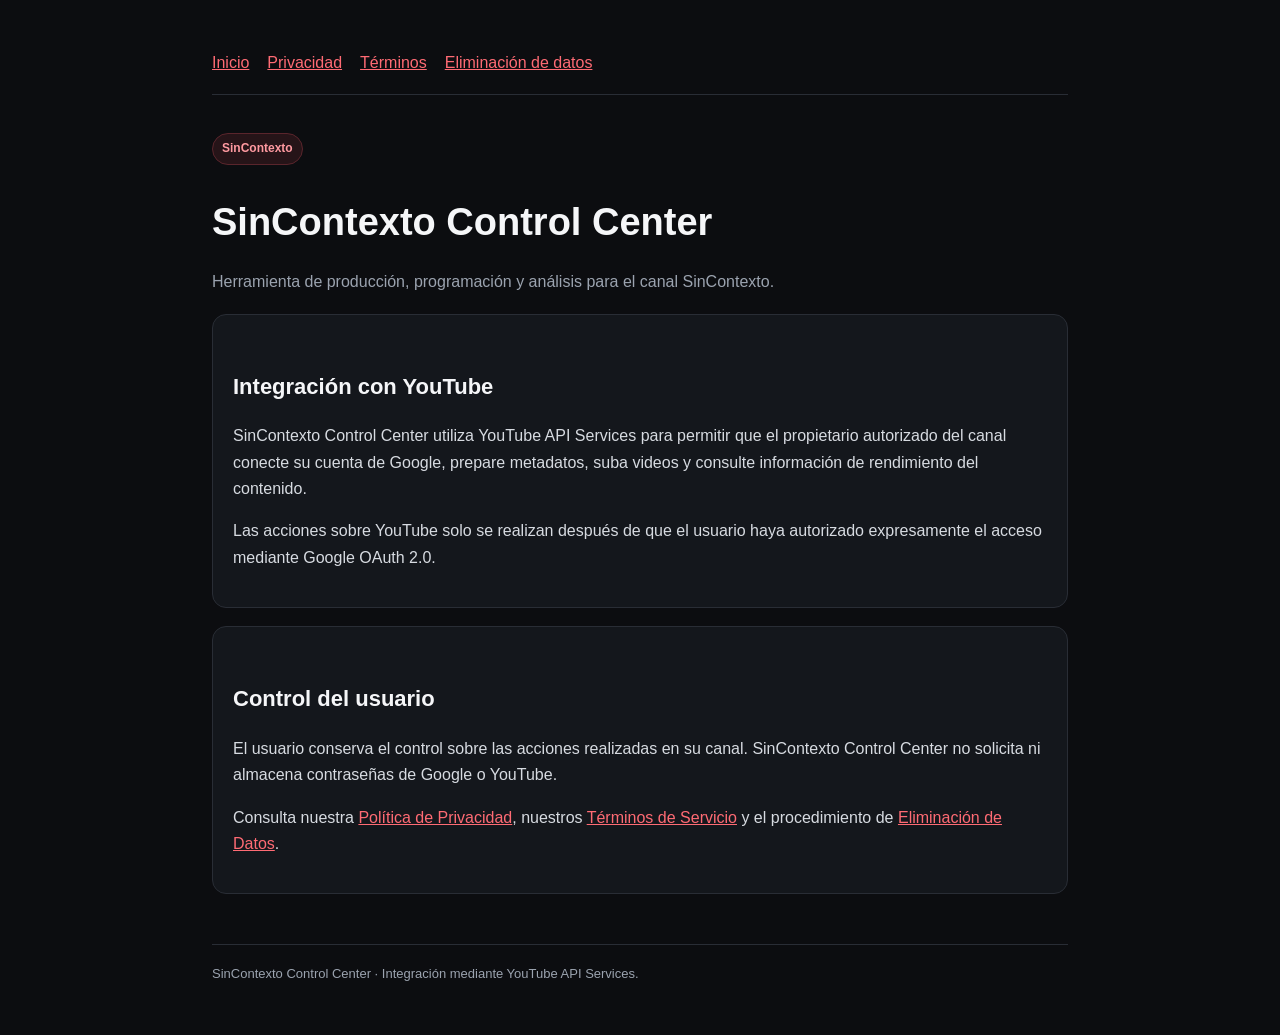
<file: index.html>
<!doctype html>
<html lang="es">
<head>
<meta charset="utf-8">
<meta name="viewport" content="width=device-width,initial-scale=1">
<title>SinContexto Control Center</title>
<link rel="stylesheet" href="style.css">
</head>
<body>
<main>
<nav>
  <a href="index.html">Inicio</a>
  <a href="privacy.html">Privacidad</a>
  <a href="terms.html">Términos</a>
  <a href="data-deletion.html">Eliminación de datos</a>
</nav>

<span class="badge">SinContexto</span>
<h1>SinContexto Control Center</h1>
<p class="muted">Herramienta de producción, programación y análisis para el canal SinContexto.</p>

<div class="card">
<h2>Integración con YouTube</h2>
<p>
SinContexto Control Center utiliza YouTube API Services para permitir que el propietario autorizado
del canal conecte su cuenta de Google, prepare metadatos, suba videos y consulte información de
rendimiento del contenido.
</p>
<p>
Las acciones sobre YouTube solo se realizan después de que el usuario haya autorizado expresamente
el acceso mediante Google OAuth 2.0.
</p>
</div>

<div class="card">
<h2>Control del usuario</h2>
<p>
El usuario conserva el control sobre las acciones realizadas en su canal. SinContexto Control Center
no solicita ni almacena contraseñas de Google o YouTube.
</p>
<p>
Consulta nuestra <a href="privacy.html">Política de Privacidad</a>,
nuestros <a href="terms.html">Términos de Servicio</a> y el
procedimiento de <a href="data-deletion.html">Eliminación de Datos</a>.
</p>
</div>

<footer>
SinContexto Control Center · Integración mediante YouTube API Services.
</footer>
</main>
</body>
</html>
</file>
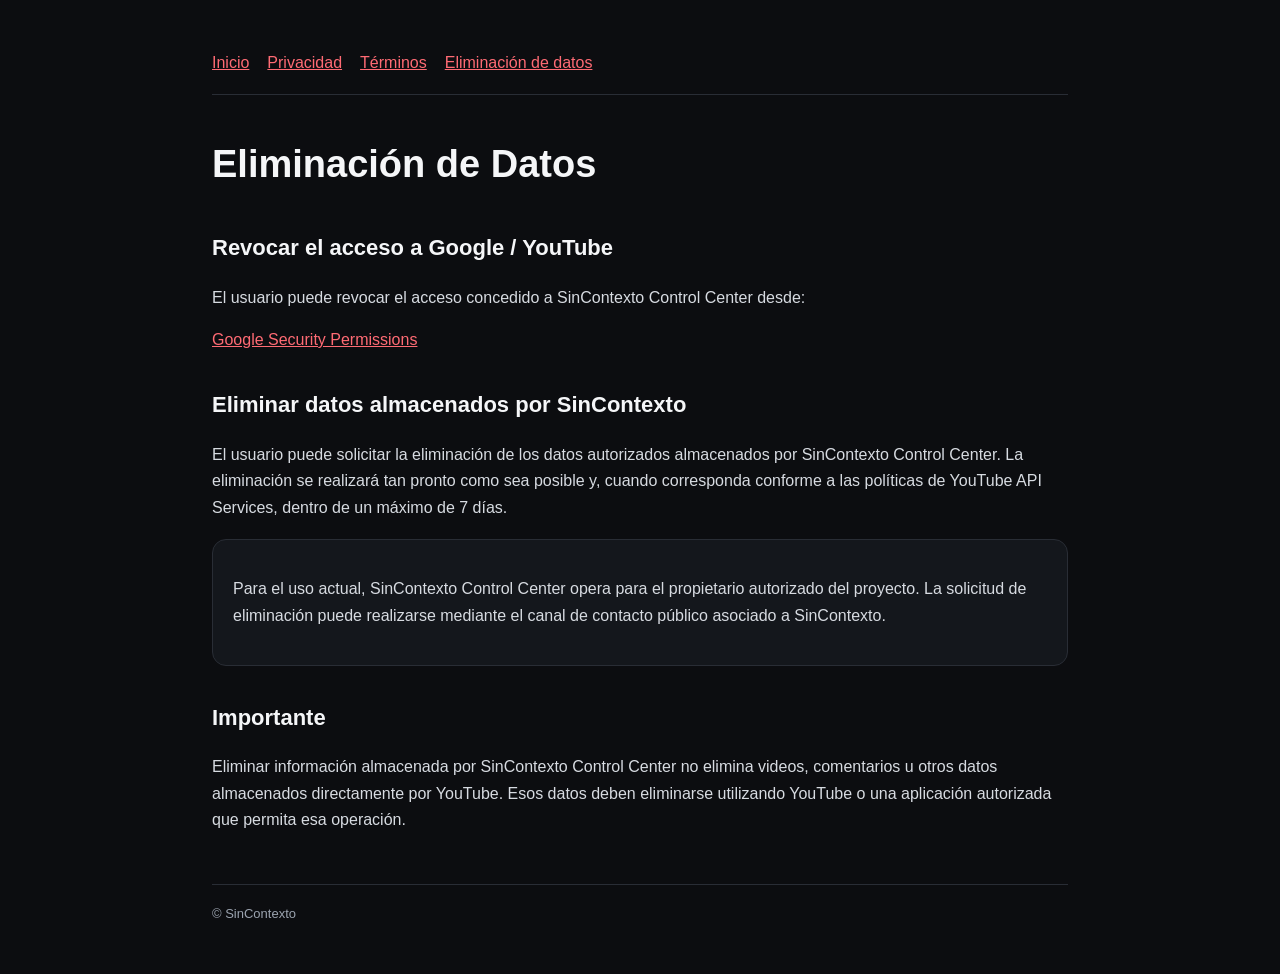
<file: data-deletion.html>
<!doctype html>
<html lang="es">
<head>
<meta charset="utf-8">
<meta name="viewport" content="width=device-width,initial-scale=1">
<title>Eliminación de Datos - SinContexto</title>
<link rel="stylesheet" href="style.css">
</head>
<body>
<main>
<nav>
  <a href="index.html">Inicio</a>
  <a href="privacy.html">Privacidad</a>
  <a href="terms.html">Términos</a>
  <a href="data-deletion.html">Eliminación de datos</a>
</nav>

<h1>Eliminación de Datos</h1>

<h2>Revocar el acceso a Google / YouTube</h2>
<p>
El usuario puede revocar el acceso concedido a SinContexto Control Center desde:
</p>
<p>
<a href="https://security.google.com/settings/security/permissions" target="_blank" rel="noopener">
Google Security Permissions
</a>
</p>

<h2>Eliminar datos almacenados por SinContexto</h2>
<p>
El usuario puede solicitar la eliminación de los datos autorizados almacenados por SinContexto Control Center.
La eliminación se realizará tan pronto como sea posible y, cuando corresponda conforme a las políticas de
YouTube API Services, dentro de un máximo de 7 días.
</p>

<div class="card">
<p>
Para el uso actual, SinContexto Control Center opera para el propietario autorizado del proyecto.
La solicitud de eliminación puede realizarse mediante el canal de contacto público asociado a SinContexto.
</p>
</div>

<h2>Importante</h2>
<p>
Eliminar información almacenada por SinContexto Control Center no elimina videos, comentarios u otros datos
almacenados directamente por YouTube. Esos datos deben eliminarse utilizando YouTube o una aplicación
autorizada que permita esa operación.
</p>

<footer>© SinContexto</footer>
</main>
</body>
</html>
</file>
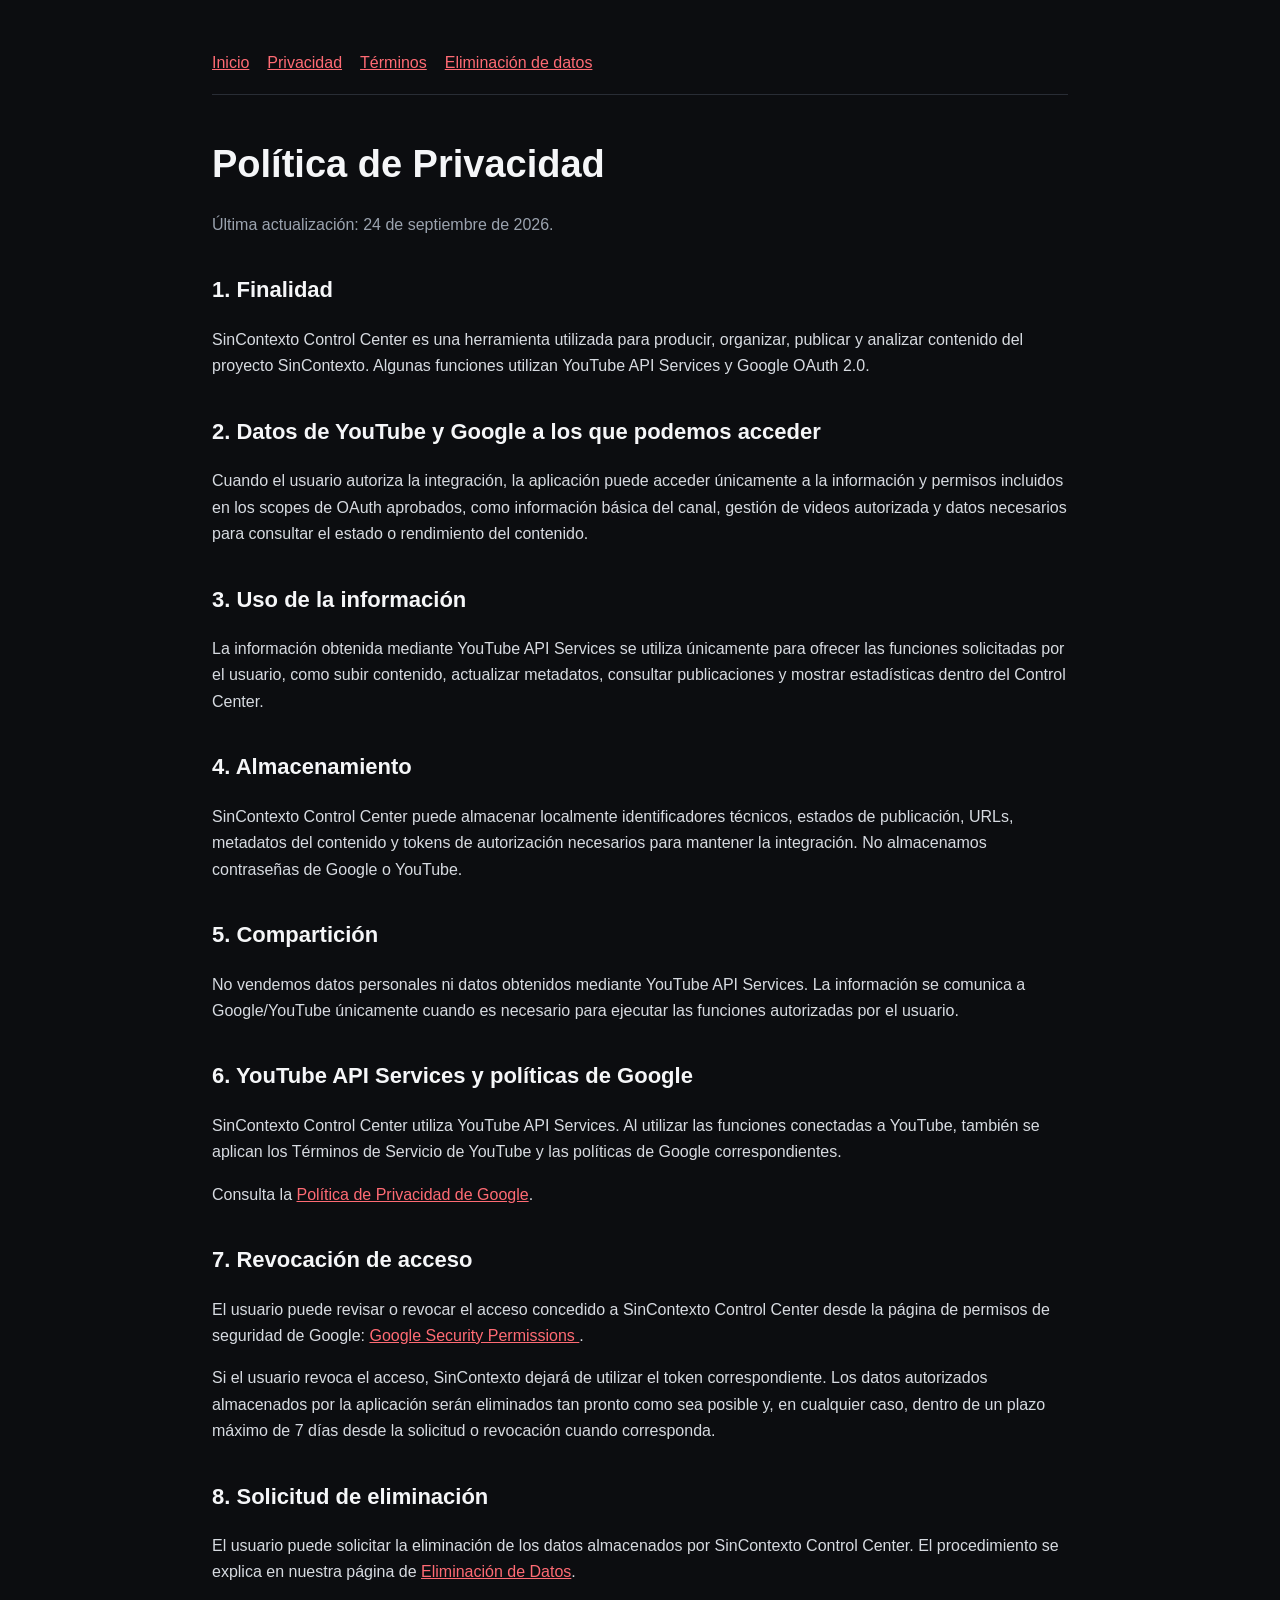
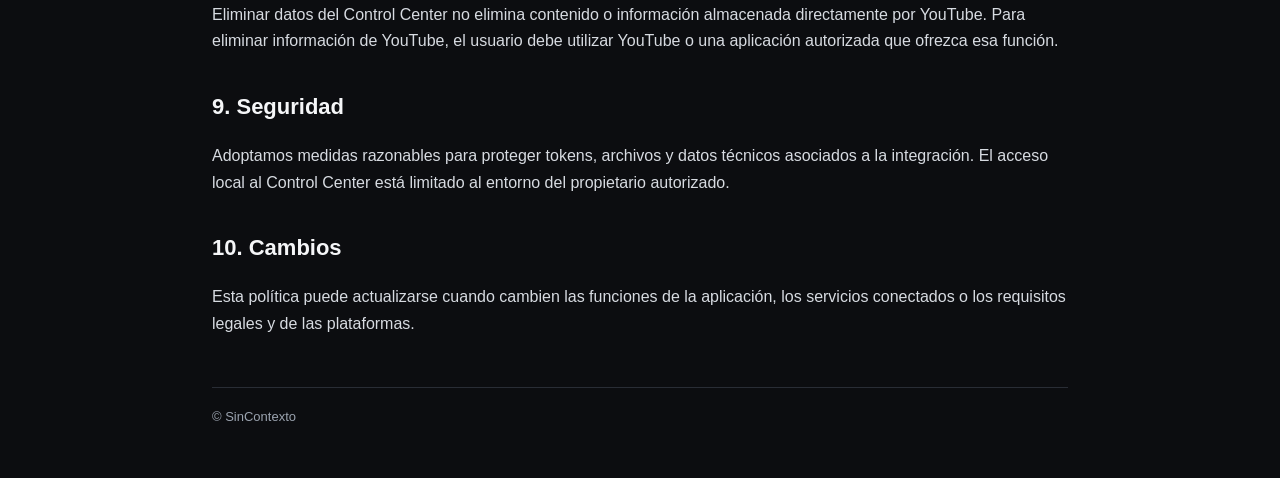
<file: privacy.html>
<!doctype html>
<html lang="es">
<head>
<meta charset="utf-8">
<meta name="viewport" content="width=device-width,initial-scale=1">
<title>Política de Privacidad - SinContexto</title>
<link rel="stylesheet" href="style.css">
</head>
<body>
<main>
<nav>
  <a href="index.html">Inicio</a>
  <a href="privacy.html">Privacidad</a>
  <a href="terms.html">Términos</a>
  <a href="data-deletion.html">Eliminación de datos</a>
</nav>

<h1>Política de Privacidad</h1>
<p class="muted">Última actualización: 24 de septiembre de 2026.</p>

<h2>1. Finalidad</h2>
<p>
SinContexto Control Center es una herramienta utilizada para producir, organizar, publicar y analizar
contenido del proyecto SinContexto. Algunas funciones utilizan YouTube API Services y Google OAuth 2.0.
</p>

<h2>2. Datos de YouTube y Google a los que podemos acceder</h2>
<p>
Cuando el usuario autoriza la integración, la aplicación puede acceder únicamente a la información y
permisos incluidos en los scopes de OAuth aprobados, como información básica del canal, gestión de
videos autorizada y datos necesarios para consultar el estado o rendimiento del contenido.
</p>

<h2>3. Uso de la información</h2>
<p>
La información obtenida mediante YouTube API Services se utiliza únicamente para ofrecer las funciones
solicitadas por el usuario, como subir contenido, actualizar metadatos, consultar publicaciones y mostrar
estadísticas dentro del Control Center.
</p>

<h2>4. Almacenamiento</h2>
<p>
SinContexto Control Center puede almacenar localmente identificadores técnicos, estados de publicación,
URLs, metadatos del contenido y tokens de autorización necesarios para mantener la integración.
No almacenamos contraseñas de Google o YouTube.
</p>

<h2>5. Compartición</h2>
<p>
No vendemos datos personales ni datos obtenidos mediante YouTube API Services. La información se comunica
a Google/YouTube únicamente cuando es necesario para ejecutar las funciones autorizadas por el usuario.
</p>

<h2>6. YouTube API Services y políticas de Google</h2>
<p>
SinContexto Control Center utiliza YouTube API Services. Al utilizar las funciones conectadas a YouTube,
también se aplican los Términos de Servicio de YouTube y las políticas de Google correspondientes.
</p>
<p>
Consulta la
<a href="https://policies.google.com/privacy" target="_blank" rel="noopener">Política de Privacidad de Google</a>.
</p>

<h2>7. Revocación de acceso</h2>
<p>
El usuario puede revisar o revocar el acceso concedido a SinContexto Control Center desde la página de
permisos de seguridad de Google:
<a href="https://security.google.com/settings/security/permissions" target="_blank" rel="noopener">
Google Security Permissions
</a>.
</p>
<p>
Si el usuario revoca el acceso, SinContexto dejará de utilizar el token correspondiente. Los datos
autorizados almacenados por la aplicación serán eliminados tan pronto como sea posible y, en cualquier
caso, dentro de un plazo máximo de 7 días desde la solicitud o revocación cuando corresponda.
</p>

<h2>8. Solicitud de eliminación</h2>
<p>
El usuario puede solicitar la eliminación de los datos almacenados por SinContexto Control Center.
El procedimiento se explica en nuestra página de
<a href="data-deletion.html">Eliminación de Datos</a>.
</p>
<p>
Eliminar datos del Control Center no elimina contenido o información almacenada directamente por YouTube.
Para eliminar información de YouTube, el usuario debe utilizar YouTube o una aplicación autorizada que
ofrezca esa función.
</p>

<h2>9. Seguridad</h2>
<p>
Adoptamos medidas razonables para proteger tokens, archivos y datos técnicos asociados a la integración.
El acceso local al Control Center está limitado al entorno del propietario autorizado.
</p>

<h2>10. Cambios</h2>
<p>
Esta política puede actualizarse cuando cambien las funciones de la aplicación, los servicios conectados
o los requisitos legales y de las plataformas.
</p>

<footer>© SinContexto</footer>
</main>
</body>
</html>
</file>
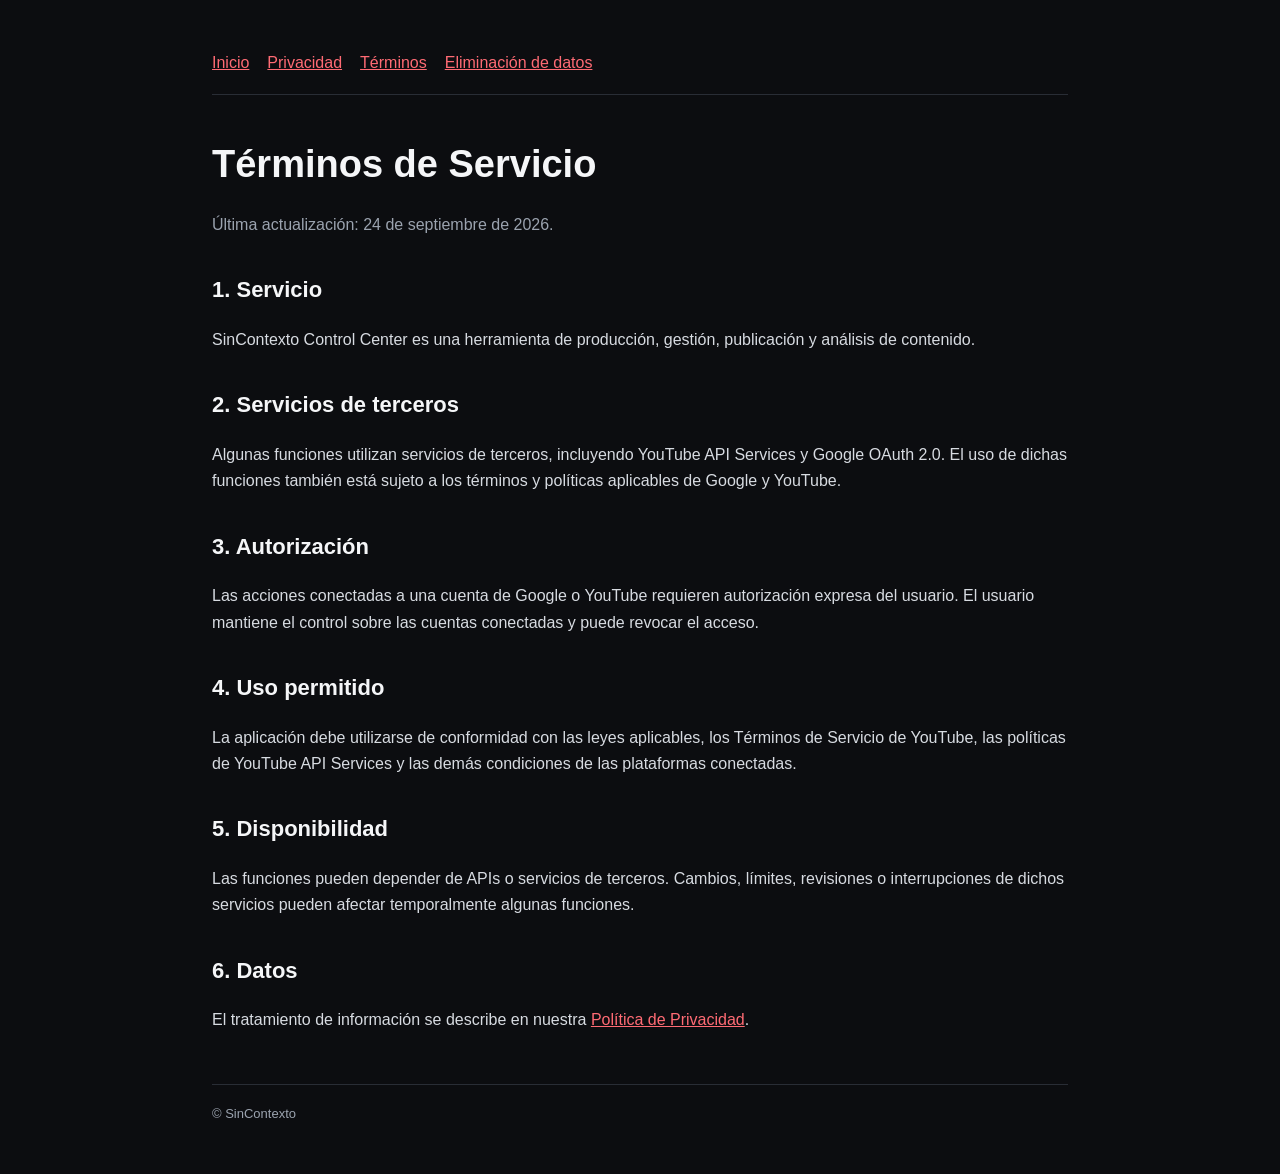
<file: terms.html>
<!doctype html>
<html lang="es">
<head>
<meta charset="utf-8">
<meta name="viewport" content="width=device-width,initial-scale=1">
<title>Términos de Servicio - SinContexto</title>
<link rel="stylesheet" href="style.css">
</head>
<body>
<main>
<nav>
  <a href="index.html">Inicio</a>
  <a href="privacy.html">Privacidad</a>
  <a href="terms.html">Términos</a>
  <a href="data-deletion.html">Eliminación de datos</a>
</nav>

<h1>Términos de Servicio</h1>
<p class="muted">Última actualización: 24 de septiembre de 2026.</p>

<h2>1. Servicio</h2>
<p>
SinContexto Control Center es una herramienta de producción, gestión, publicación y análisis de contenido.
</p>

<h2>2. Servicios de terceros</h2>
<p>
Algunas funciones utilizan servicios de terceros, incluyendo YouTube API Services y Google OAuth 2.0.
El uso de dichas funciones también está sujeto a los términos y políticas aplicables de Google y YouTube.
</p>

<h2>3. Autorización</h2>
<p>
Las acciones conectadas a una cuenta de Google o YouTube requieren autorización expresa del usuario.
El usuario mantiene el control sobre las cuentas conectadas y puede revocar el acceso.
</p>

<h2>4. Uso permitido</h2>
<p>
La aplicación debe utilizarse de conformidad con las leyes aplicables, los Términos de Servicio de YouTube,
las políticas de YouTube API Services y las demás condiciones de las plataformas conectadas.
</p>

<h2>5. Disponibilidad</h2>
<p>
Las funciones pueden depender de APIs o servicios de terceros. Cambios, límites, revisiones o interrupciones
de dichos servicios pueden afectar temporalmente algunas funciones.
</p>

<h2>6. Datos</h2>
<p>
El tratamiento de información se describe en nuestra
<a href="privacy.html">Política de Privacidad</a>.
</p>

<footer>© SinContexto</footer>
</main>
</body>
</html>
</file>
<file: style.css>
:root{
  --bg:#0c0d10;
  --panel:#14171c;
  --border:#292d35;
  --text:#f5f6f8;
  --muted:#9ba3af;
  --accent:#ef3340;
}
*{box-sizing:border-box}
body{
  margin:0;background:var(--bg);color:var(--text);
  font-family:Arial,Helvetica,sans-serif;line-height:1.65
}
main{max-width:900px;margin:50px auto;padding:0 22px}
nav{
  display:flex;gap:18px;flex-wrap:wrap;margin-bottom:38px;
  padding-bottom:18px;border-bottom:1px solid var(--border)
}
a{color:#ff6b74}
h1{font-size:38px;margin-bottom:8px}
h2{margin-top:34px;font-size:22px}
p,li{color:#d7dbe1}
.muted{color:var(--muted)}
.card{
  background:var(--panel);border:1px solid var(--border);
  border-radius:14px;padding:20px;margin:18px 0
}
.badge{
  display:inline-block;background:#261418;color:#ff9aa1;
  border:1px solid #5a252c;border-radius:999px;
  padding:5px 9px;font-size:12px;font-weight:bold
}
footer{
  margin-top:50px;padding-top:18px;border-top:1px solid var(--border);
  color:var(--muted);font-size:13px
}
</file>
